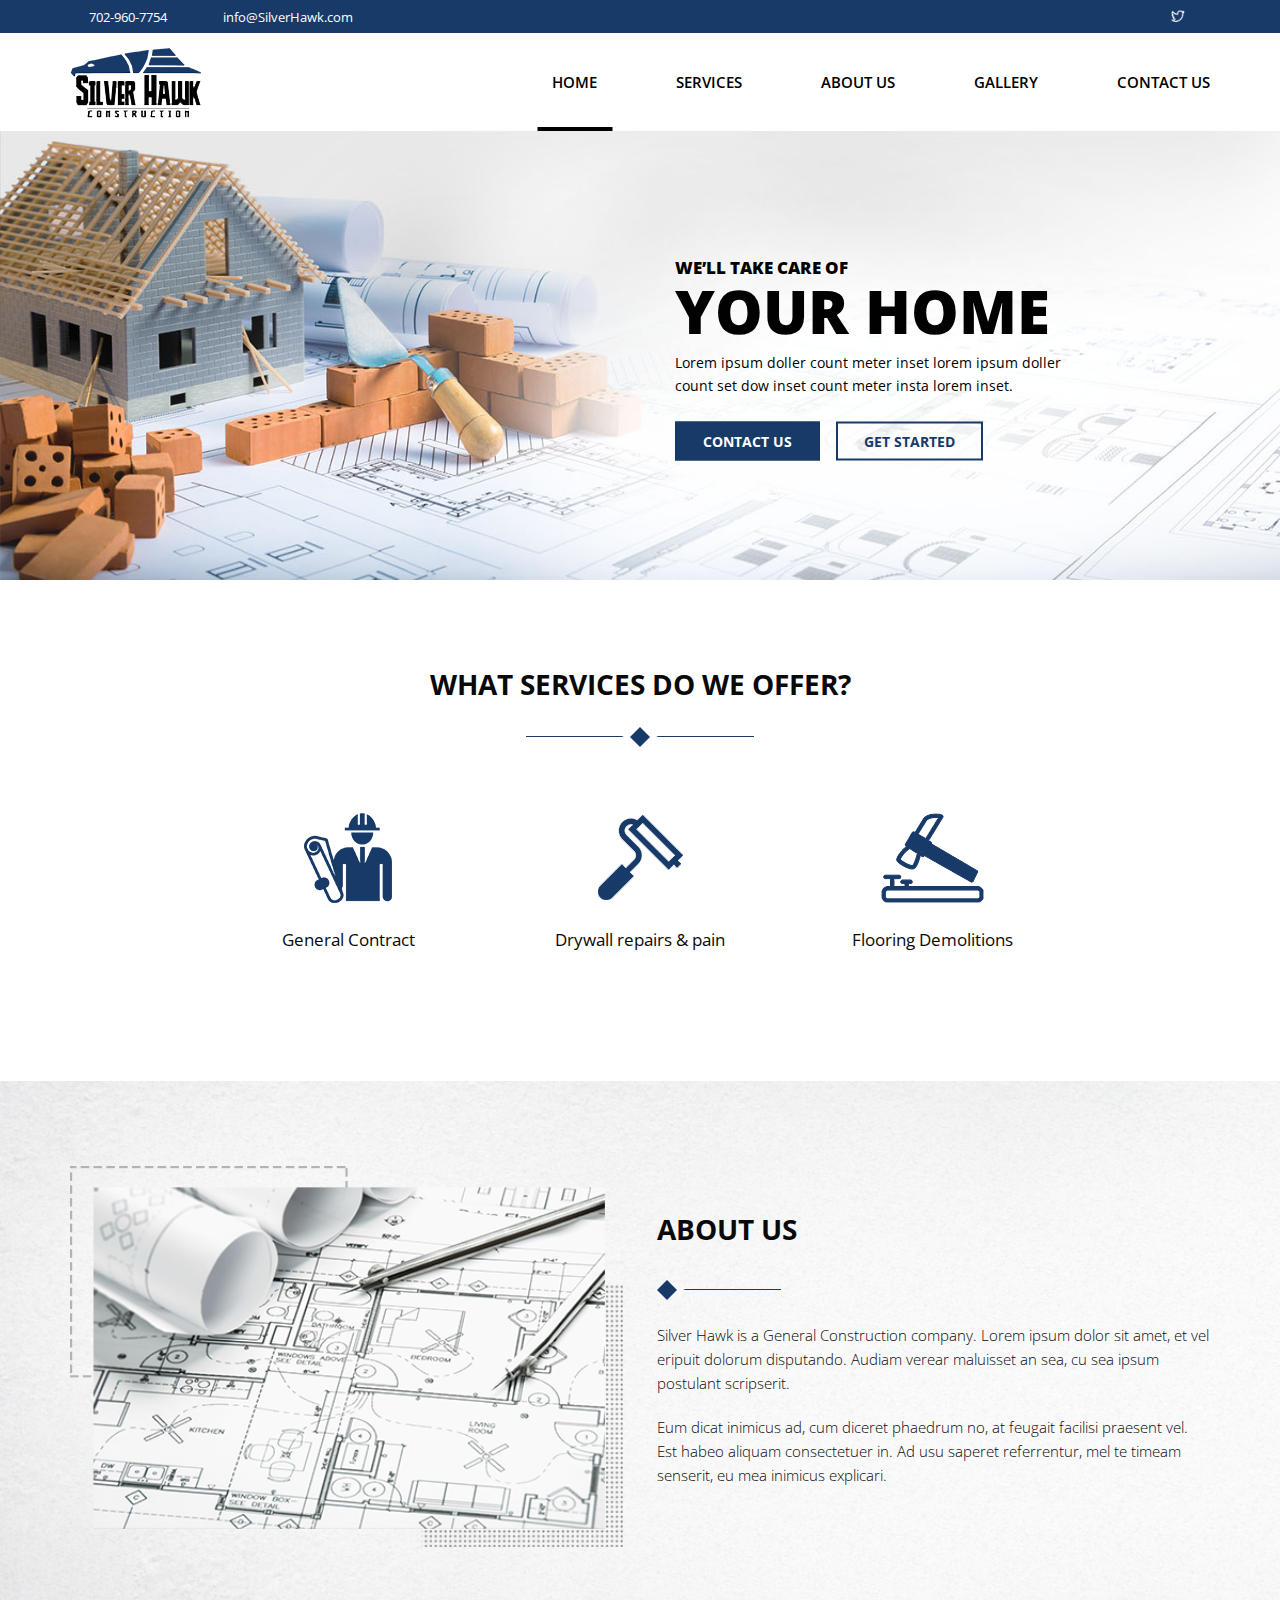
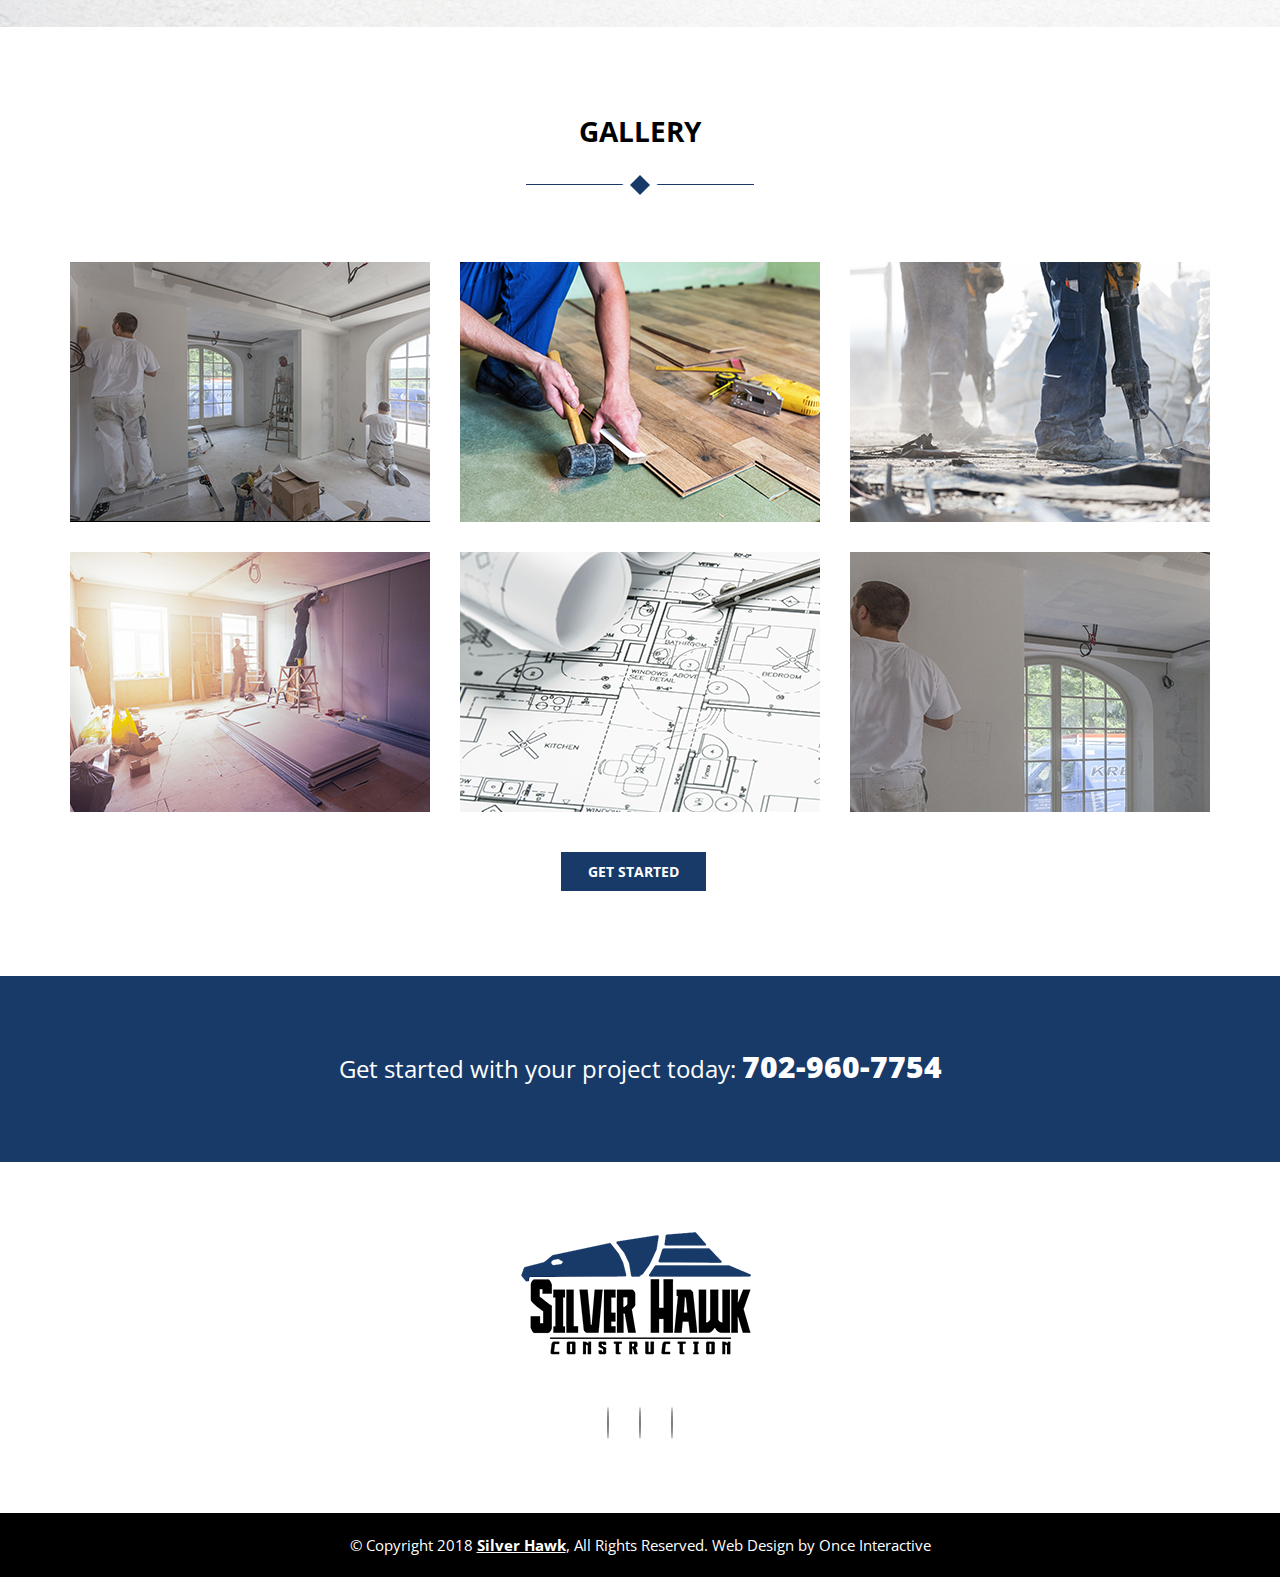
<file: index.html>
<!Doctype html>
<html>
<head>
	<meta charset="UTF-8">
    <meta http-equiv="X-UA-Compatible" content="IE=edge">
    <meta name="viewport" content="width=device-width, initial-scale=1.0">
	<title>SILVER HAWK</title>
	<link href="https://fonts.googleapis.com/css2?family=Open+Sans:ital,wght@0,300;0,400;0,500;0,600;0,700;0,800;1,300;1,400;1,500;1,600;1,700;1,800&display=swap" rel="stylesheet">
	<link rel="stylesheet" href="https://cdnjs.cloudflare.com/ajax/libs/font-awesome/6.2.0/css/all.min.css" integrity="sha512-xh6O/CkQoPOWDdYTDqeRdPCVd1SpvCA9XXcUnZS2FmJNp1coAFzvtCN9BmamE+4aHK8yyUHUSCcJHgXloTyT2A==" crossorigin="anonymous" referrerpolicy="no-referrer" />
	<link rel="stylesheet" href="style.css" type="text/css">
</head>
<body>
	<section class="top_header">
		<div class="container">
			<div class="main_column">
				<div class="left_column">
					<a class="phone" href="tel:702-960-7754">702-960-7754</a>
					<a href="mailto:info@SilverHawk.com"><i class="fa fa-envelope"></i>info@SilverHawk.com</a>
				</div>
				<div class="right_column">
					<a href="#"><i class="fa-brands fa-facebook-f"></i></a>
					<a href="#"><img class="fa-twitter" src="image/twitter-icon.png"></i></a>
					<a href="#"><i class="fa-brands fa-google-plus-g"></i></a>
				</div>
			</div>
		</div>
	</section>
	
	<section class="main_menu_section">
		<div class="container">
			<div class="main_column">
				<div class="left_column">
					<a href="index.html"><img src="image/logo.png" alt="logo"></a>
				</div>
				<div class="right_column">
					<ul>
						<li> <a class="active" href="index.html">Home </a></li>
						<li> <a href="services.html">Services </a></li>
						<li> <a href="about.html">About Us </a></li>
						<li> <a href="gellary.html">Gallery</a></li>
						<li> <a href="contant.html">Contact Us</a></li>
					</ul>
				</div>
			</div>
		</div>
	</section>
	
	<section class="slider_section">
		<img src="image/slider.jpg" alt="Slider">
		<div class="slider_caption">
			<div class="main_column">
				<div class="left_column">
				
				</div>
				<div class="right_column">
					<div class="content">
						<h3>We’LL Take Care Of</h3>
						<h1>Your Home</h1>
						<p>Lorem ipsum doller count meter inset lorem ipsum doller 
						count set dow inset count meter insta lorem inset.</p>
						<a class="contact" href="#">Contact Us</a>
						<a href="#">Get Started</a>
					</div>
				</div>
			</div>
		</div>
	</section>
	
	<section class=" service_section">
		<div class="container">
			<h2>What services do WE offer?</h2>
			<div class="main_column">
				<div class="flex_column">
					<img src="image/service-icon1.png" alt="service-icon">
					<p> General Contract</p>
				</div>
				<div class="flex_column">
					<img src="image/service-icon2.png" alt="service-icon">
					<p> Drywall repairs & pain</p>
				</div>
				<div class="flex_column">
					<img src="image/service-icon3.png" alt="service-icon">
					<p> Flooring Demolitions</p>
				</div> 
			</div>
		</div>
	</section>
	
	<section class="about_section">
		<div class="container">
			<div class="main_column">
				<div class="left_column">
					<img src="image/about-img.png" alt="about_img">
				</div>
				<div class="right_column">
					<h3>About Us</h3>
					<p>
						Silver Hawk is a General Construction company. Lorem ipsum dolor sit amet, et vel eripuit dolorum disputando. Audiam verear maluisset an sea, cu sea ipsum 
						postulant scripserit. 
					</p>
					<p>
						Eum dicat inimicus ad, cum diceret phaedrum no, at feugait facilisi praesent vel. Est habeo aliquam consectetuer in. Ad usu saperet referrentur, mel te timeam senserit, eu mea inimicus explicari.
					</p>
			  </div>
			</div>
		</div>
	</section>

	<section class="gallery_section">
		<div class="container">
				<h2>Gallery</h2>
			<div class="main_column">
				<div class="flex_column">
					<img src="image/gallery1.png" alt="gallery_img"> 
					<div class="caption">
						<img src="image/plus_icon.png" alt="plus-icon">
						<h3>Summerlin</h3>
						<p>Paint work</p>
					</div>
				</div>

				<div class="flex_column">
					<img src="image/gallery2.png" alt="gallery_img"> 
					<div class="caption">
						<img src="image/plus_icon.png" alt="plus-icon">
						<h3>Summerlin</h3>
						<p>Paint work</p>
					</div>
				</div>

				<div class="flex_column">
					<img src="image/gallery3.png" alt="gallery_img"> 
					<div class="caption">
						<img src="image/plus_icon.png" alt="plus-icon">
						<h3>Summerlin</h3>
						<p>Paint work</p>
					</div>
				</div>

				<div class="flex_column">
					<img src="image/gallery4.png" alt="gallery_img"> 
					<div class="caption">
						<img src="image/plus_icon.png" alt="plus-icon">
						<h3>Summerlin</h3>
						<p>Paint work</p>
					</div>
				</div>

				<div class="flex_column">
					<img src="image/gallery5.png" alt="gallery_img"> 
					<div class="caption">
						<img src="image/plus_icon.png" alt="plus-icon">
						<h3>Summerlin</h3>
						<p>Paint work</p>
					</div>
				</div>

				<div class="flex_column">
					<img src="image/gallery6.png" alt="gallery_img"> 
					<div class="caption">
						<img src="image/plus_icon.png" alt="plus-icon">
						<h3>Summerlin</h3>
						<p>Paint work</p>
					</div>
				</div>
			</div>
			<div class="button">
				<a href="#">Get Started</a>
			</div>
		</div>
	</section>
	
	<section>
		<div class="contact_section">
			<div class="container">
				<p>Get started with your project today:  <a href="tel:702-960-7754">702-960-7754</a></p>
			</div>
		</div>
	</section>
	
	<section class="footer_section">
		<div class="container">
			<a href="index.html"><img src="image/footar_logo.png" alt="footer_img"></a>
			<div class="social_icon">
				<a href="#"><i class="fa-brands fa-facebook-f"></i></a>
				<a href="#"><i class="fa-brands fa-twitter"></i></a>
				<a href="#"><i class="fa-brands fa-google-plus-g"></i></a>
			</div>
		</div>
	</section>

	<section class="socket">
		<div class="container">
			<p> © Copyright 2018 <a href="#">Silver Hawk</a>,  All Rights Reserved. Web Design by Once Interactive</p>
		</div>
	</section>

</body>
</html>
</file>
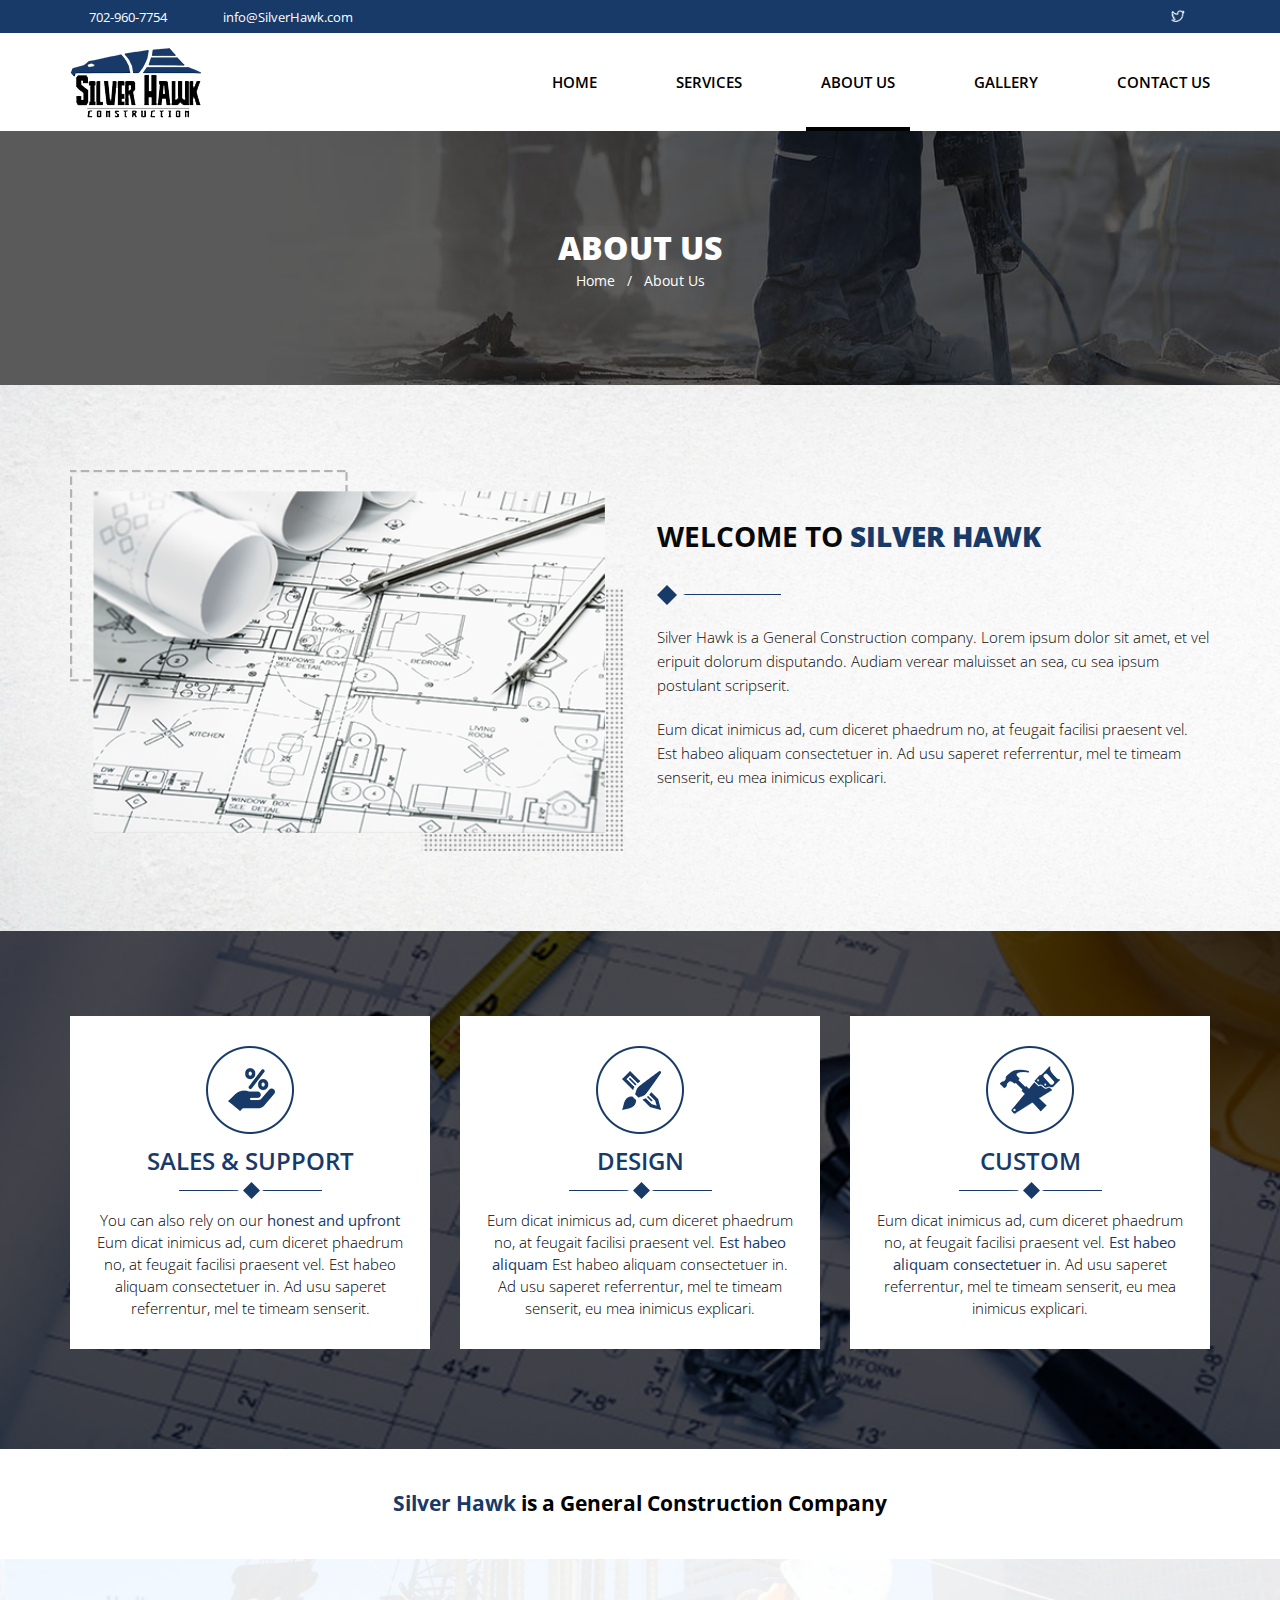
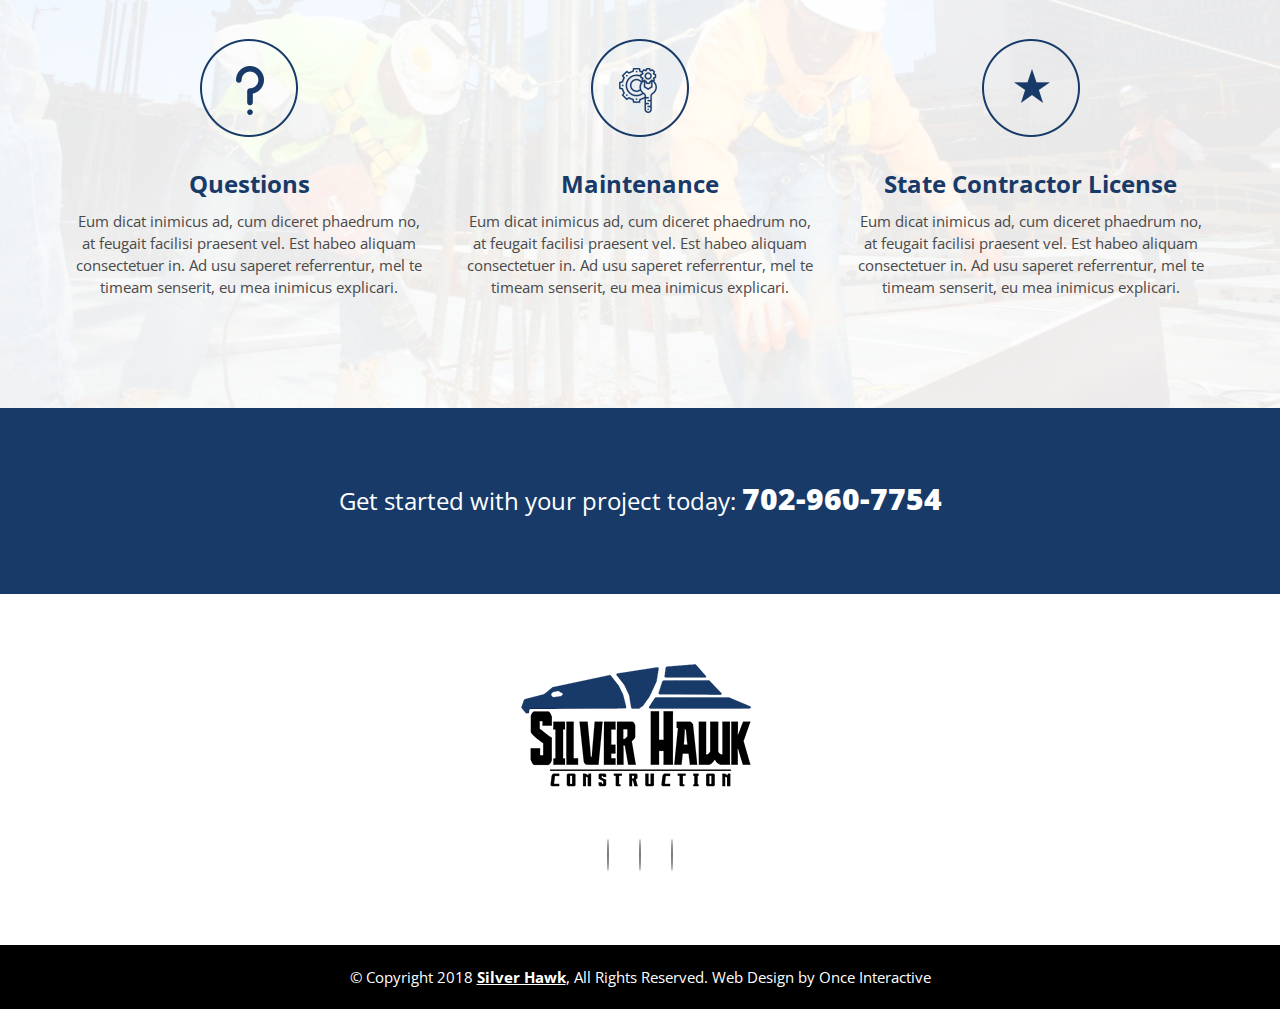
<file: about.html>
<!Doctype html>
<html>
<head>
	<meta charset="UTF-8">
    <meta http-equiv="X-UA-Compatible" content="IE=edge">
    <meta name="viewport" content="width=device-width, initial-scale=1.0">
	<title>SILVER HAWK</title>
	<link href="https://fonts.googleapis.com/css2?family=Open+Sans:ital,wght@0,300;0,400;0,500;0,600;0,700;0,800;1,300;1,400;1,500;1,600;1,700;1,800&display=swap" rel="stylesheet">
	<link rel="stylesheet" href="https://cdnjs.cloudflare.com/ajax/libs/font-awesome/6.2.0/css/all.min.css" integrity="sha512-xh6O/CkQoPOWDdYTDqeRdPCVd1SpvCA9XXcUnZS2FmJNp1coAFzvtCN9BmamE+4aHK8yyUHUSCcJHgXloTyT2A==" crossorigin="anonymous" referrerpolicy="no-referrer" />
	<link rel="stylesheet" href="style.css" type="text/css">
</head>
<body>
	<section class="top_header">
		<div class="container">
			<div class="main_column">
				<div class="left_column">
					<a class="phone" href="tel:702-960-7754">702-960-7754</a>
					<a href="mailto:info@SilverHawk.com"><i class="fa fa-envelope"></i>info@SilverHawk.com</a>
				</div>
				<div class="right_column">
					<a href="#"><i class="fa-brands fa-facebook-f"></i></a>
					<a href="#"><img class="fa-twitter" src="image/twitter-icon.png"></i></a>
					<a href="#"><i class="fa-brands fa-google-plus-g"></i></a>
				</div>
			</div>
		</div>
	</section>
	
	<section class="main_menu_section">
		<div class="container">
			<div class="main_column">
				<div class="left_column">
					<a href="index.html"><img src="image/logo.png" alt="logo"></a>
				</div>
				<div class="right_column">
					<ul>
						<li> <a href="index.html">Home </a></li>
						<li> <a href="services.html">Services </a></li>
						<li> <a class="active" href="about.html">About Us </a></li>
						<li> <a href="gellary.html">Gallery</a></li>
						<li> <a href="contant.html">Contact Us</a></li>
					</ul>
				</div>
			</div>
		</div>
	</section>

    <div class="inner_banner">
        <h1>About Us</h1>
        <p>Home &nbsp; / &nbsp; About Us</p>

    </div>
	
	<section class="about_section about_page">
		<div class="container">
			<div class="main_column">
				<div class="left_column">
					<img src="image/about-img.png" alt="about_img">
				</div>
				<div class="right_column">
					<h2>Welcome to <strong> Silver Hawk </strong></h2>
					<p>
						Silver Hawk is a General Construction company. Lorem ipsum dolor sit amet, et vel eripuit dolorum disputando. Audiam verear maluisset an sea, cu sea ipsum 
						postulant scripserit. 
					</p>
					<p>
						Eum dicat inimicus ad, cum diceret phaedrum no, at feugait facilisi praesent vel. Est habeo aliquam consectetuer in. Ad usu saperet referrentur, mel te timeam senserit, eu mea inimicus explicari.
					</p>
			  </div>
			</div>
		</div>
	</section>

    <section class="support_section">
        <div class="container">
            <div class="main_column">
                <div class="flex_column">
                    <img src="image/support_icon.png" alt="support-icon">
                    <h3>Sales & Support</h3>
                    <img src="image/selar_line.png" alt="line-icon">
                    <p>You can also rely on our <strong>honest and upfront</strong> Eum dicat inimicus ad, cum diceret phaedrum no, at feugait facilisi praesent vel. Est habeo aliquam consectetuer in. Ad usu saperet 
                        referrentur, mel te timeam senserit.</p>
                </div>
                <div class="flex_column">
                    <img src="image/desing_icon.png" alt="Desing-icon">
                    <h3>Design</h3>
                    <img src="image/selar_line.png" alt="line-icon">
                    <p>Eum dicat inimicus ad, cum diceret phaedrum no, at feugait facilisi praesent vel.<strong> Est habeo aliquam</strong> Est habeo aliquam consectetuer in. Ad usu saperet 
                        referrentur, mel te timeam senserit, eu mea inimicus explicari.</p>
                </div>
                <div class="flex_column">
                    <img src="image/custom_icon.png" alt="custom-icon">
                    <h3>Custom</h3>
                    <img src="image/selar_line.png" alt="line-icon">
                    <p>Eum dicat inimicus ad, cum diceret phaedrum no, at feugait facilisi praesent vel. <strong>Est habeo aliquam consectetuer</strong> in. Ad usu saperet referrentur, mel te timeam senserit, eu mea inimicus explicari.</p>
                </div>
            </div>
        </div>
    </section>
        
    <section class="headlin_section">
        <div class="container">
        <h3><span>Silver Hawk </span> is a General Construction Company</h3>
        </div>
    </section>

    <section class="maintenance_section">
        <div class="container">
            <div class="main_column">
                <div class="flex_column">
                    <img src="image/qusentions_icon.png" alt="qusentions_icon">
                    <h2>Questions</h2>
                    <p>Eum dicat inimicus ad, cum diceret phaedrum no, at feugait facilisi praesent vel. Est habeo aliquam consectetuer in. Ad usu saperet referrentur, mel te timeam senserit, eu mea inimicus explicari.</p>
                </div>

                <div class="flex_column">
                    <img src="image/maintenance.png" alt="maintenance">
                    <h2>Maintenance</h2>
                    <p>Eum dicat inimicus ad, cum diceret phaedrum no, at feugait facilisi praesent vel. Est habeo aliquam consectetuer in. Ad usu saperet referrentur, mel te timeam senserit, eu mea inimicus explicari.</p>
                </div>

                <div class="flex_column">
                    <img src="image/state_icon.png" alt="state_icon">
                    <h2>State Contractor License</h2>
                    <p>Eum dicat inimicus ad, cum diceret phaedrum no, at feugait facilisi praesent vel. Est habeo aliquam consectetuer in. Ad usu saperet referrentur, mel te timeam senserit, eu mea inimicus explicari.</p>
                </div>
            </div>
        </div>
    </section>
	
	<section>
		<div class="contact_section">
			<div class="container">
				<p>Get started with your project today:  <a href="tel:702-960-7754">702-960-7754</a></p>
			</div>
		</div>
	</section>


	<section class="footer_section">
		<div class="container">
			<a href="index.html"><img src="image/footar_logo.png" alt="footer_img"></a>
			<div class="social_icon">
				<a href="#"><i class="fa-brands fa-facebook-f"></i></a>
				<a href="#"><i class="fa-brands fa-twitter"></i></a>
				<a href="#"><i class="fa-brands fa-google-plus-g"></i></a>
			</div>
		</div>
	</section>

	<section class="socket">
		<div class="container">
			<p> © Copyright 2018 <a href="#">Silver Hawk</a>,  All Rights Reserved. Web Design by Once Interactive</p>
		</div>
	</section>

</body>
</html>
</file>
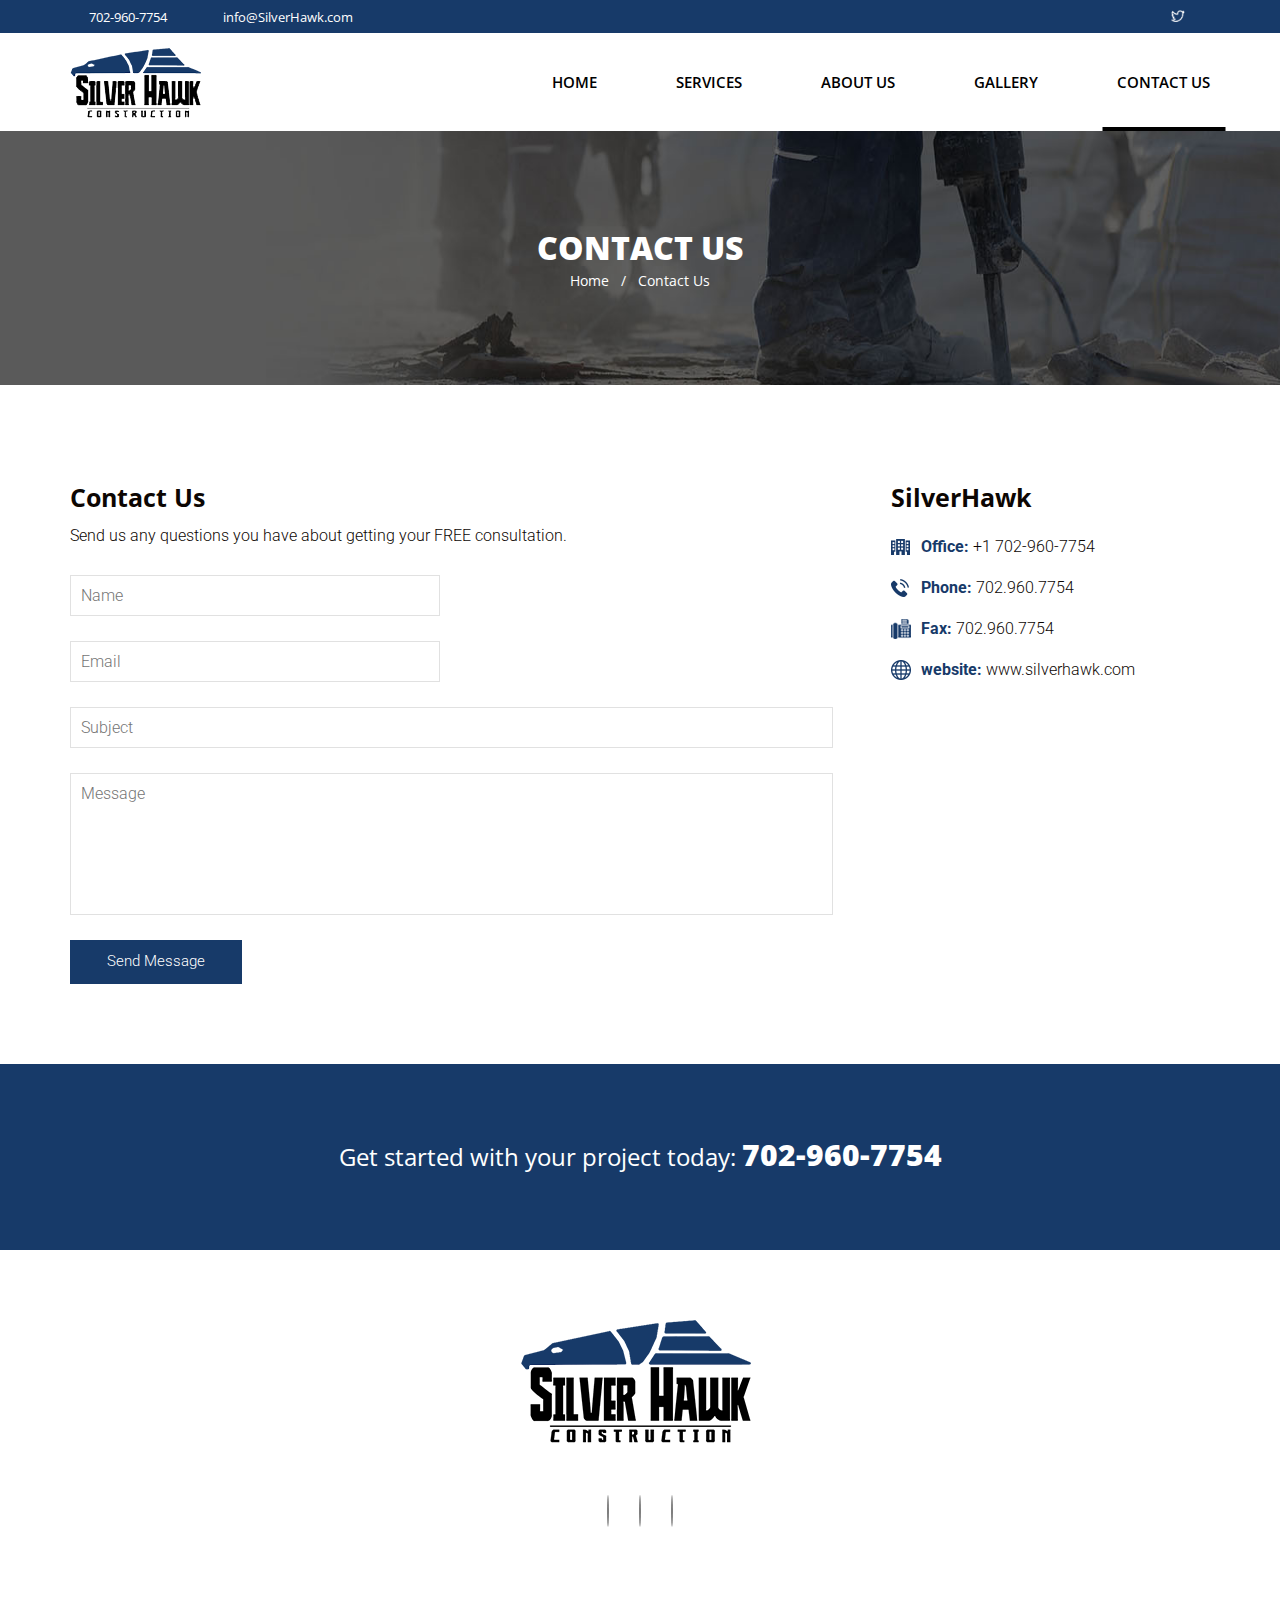
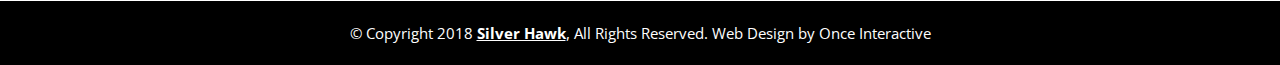
<file: contant.html>
<!Doctype html>
<html>
<head>
	<meta charset="UTF-8">
    <meta http-equiv="X-UA-Compatible" content="IE=edge">
    <meta name="viewport" content="width=device-width, initial-scale=1.0">
	<title>SILVER HAWK</title>
	<link href="https://fonts.googleapis.com/css2?family=Open+Sans:ital,wght@0,300;0,400;0,500;0,600;0,700;0,800;1,300;1,400;1,500;1,600;1,700;1,800&display=swap" rel="stylesheet">
	<link href="https://fonts.googleapis.com/css2?family=Roboto:wght@300;500;700&display=swap" rel="stylesheet"> 
	<link rel="stylesheet" href="https://cdnjs.cloudflare.com/ajax/libs/font-awesome/6.2.0/css/all.min.css" integrity="sha512-xh6O/CkQoPOWDdYTDqeRdPCVd1SpvCA9XXcUnZS2FmJNp1coAFzvtCN9BmamE+4aHK8yyUHUSCcJHgXloTyT2A==" crossorigin="anonymous" referrerpolicy="no-referrer" />
	<link rel="stylesheet" href="style.css" type="text/css">
</head>
<body>
	<section class="top_header">
		<div class="container">
			<div class="main_column">
				<div class="left_column">
					<a class="phone" href="tel:702-960-7754">702-960-7754</a>
					<a href="mailto:info@SilverHawk.com"><i class="fa fa-envelope"></i>info@SilverHawk.com</a>
				</div>
				<div class="right_column">
					<a href="#"><i class="fa-brands fa-facebook-f"></i></a>
					<a href="#"><img class="fa-twitter" src="image/twitter-icon.png"></i></a>
					<a href="#"><i class="fa-brands fa-google-plus-g"></i></a>
				</div>
			</div>
		</div>
	</section>
	
	<section class="main_menu_section">
		<div class="container">
			<div class="main_column">
				<div class="left_column">
					<a href="index.html"><img src="image/logo.png" alt="logo"></a>
				</div>
				<div class="right_column">
					<ul>
						<li> <a href="index.html">Home </a></li>
						<li> <a href="services.html">Services </a></li>
						<li> <a href="about.html">About Us </a></li>
						<li> <a href="gellary.html">Gallery</a></li>
						<li> <a class="active" href="contant.html">Contact Us</a></li>
					</ul>
				</div>
			</div>
		</div>
	</section>

    <div class="inner_banner">
        <h1>Contact Us</h1>
        <p>Home &nbsp; / &nbsp; Contact Us</p>

    </div>
	
	<section class="form_section">
		<div class="container">
			<div class="main_column">
				<div class="left_column">
					<h2>Contact Us</h2>
					<p>Send us any questions you have about getting your FREE consultation.</p>

					<form action="">
						<div class="name_email">
							<input type="text" placeholder="Name">
							<input type="email" placeholder="Email">
						</div>
						<input type="text" placeholder="Subject">
						<textarea placeholder="Message"></textarea>
						<div class="button">
						 	<input type="Submit" value="Send Message">
						</div>
					</form>
				</div>
				<div class="right_column">
					<h2>SilverHawk</h2>
					<ul>
						<li><a class="office" href="tel: +1 702-960-7754"><strong>Office:</strong> +1 702-960-7754</a></li>
						<li><a class="phone" href="tel:  702.960.7754"><strong>Phone:</strong> 702.960.7754</a></li>
						<li><a class="fax" href="Fax:  702.960.7754"><strong>Fax:</strong> 702.960.7754</a></li>
						<li><a class="website" href="www.silverhawk.com"><strong>website:</strong> www.silverhawk.com</a></li>
					</ul>

				</div>
			</div>
		</div>
	</section>

	<section>
		<div class="contact_section">
			<div class="container">
				<p>Get started with your project today:  <a href="tel:702-960-7754">702-960-7754</a></p>
			</div>
		</div>
	</section>


	<section class="footer_section">
		<div class="container">
			<a href="index.html"><img src="image/footar_logo.png" alt="footer_img"></a>
			<div class="social_icon">
				<a href="#"><i class="fa-brands fa-facebook-f"></i></a>
				<a href="#"><i class="fa-brands fa-twitter"></i></a>
				<a href="#"><i class="fa-brands fa-google-plus-g"></i></a>
			</div>
		</div>
	</section>

	<section class="socket">
		<div class="container">
			<p> © Copyright 2018 <a href="#">Silver Hawk</a>,  All Rights Reserved. Web Design by Once Interactive</p>
		</div>
	</section>

</body>
</html>
</file>
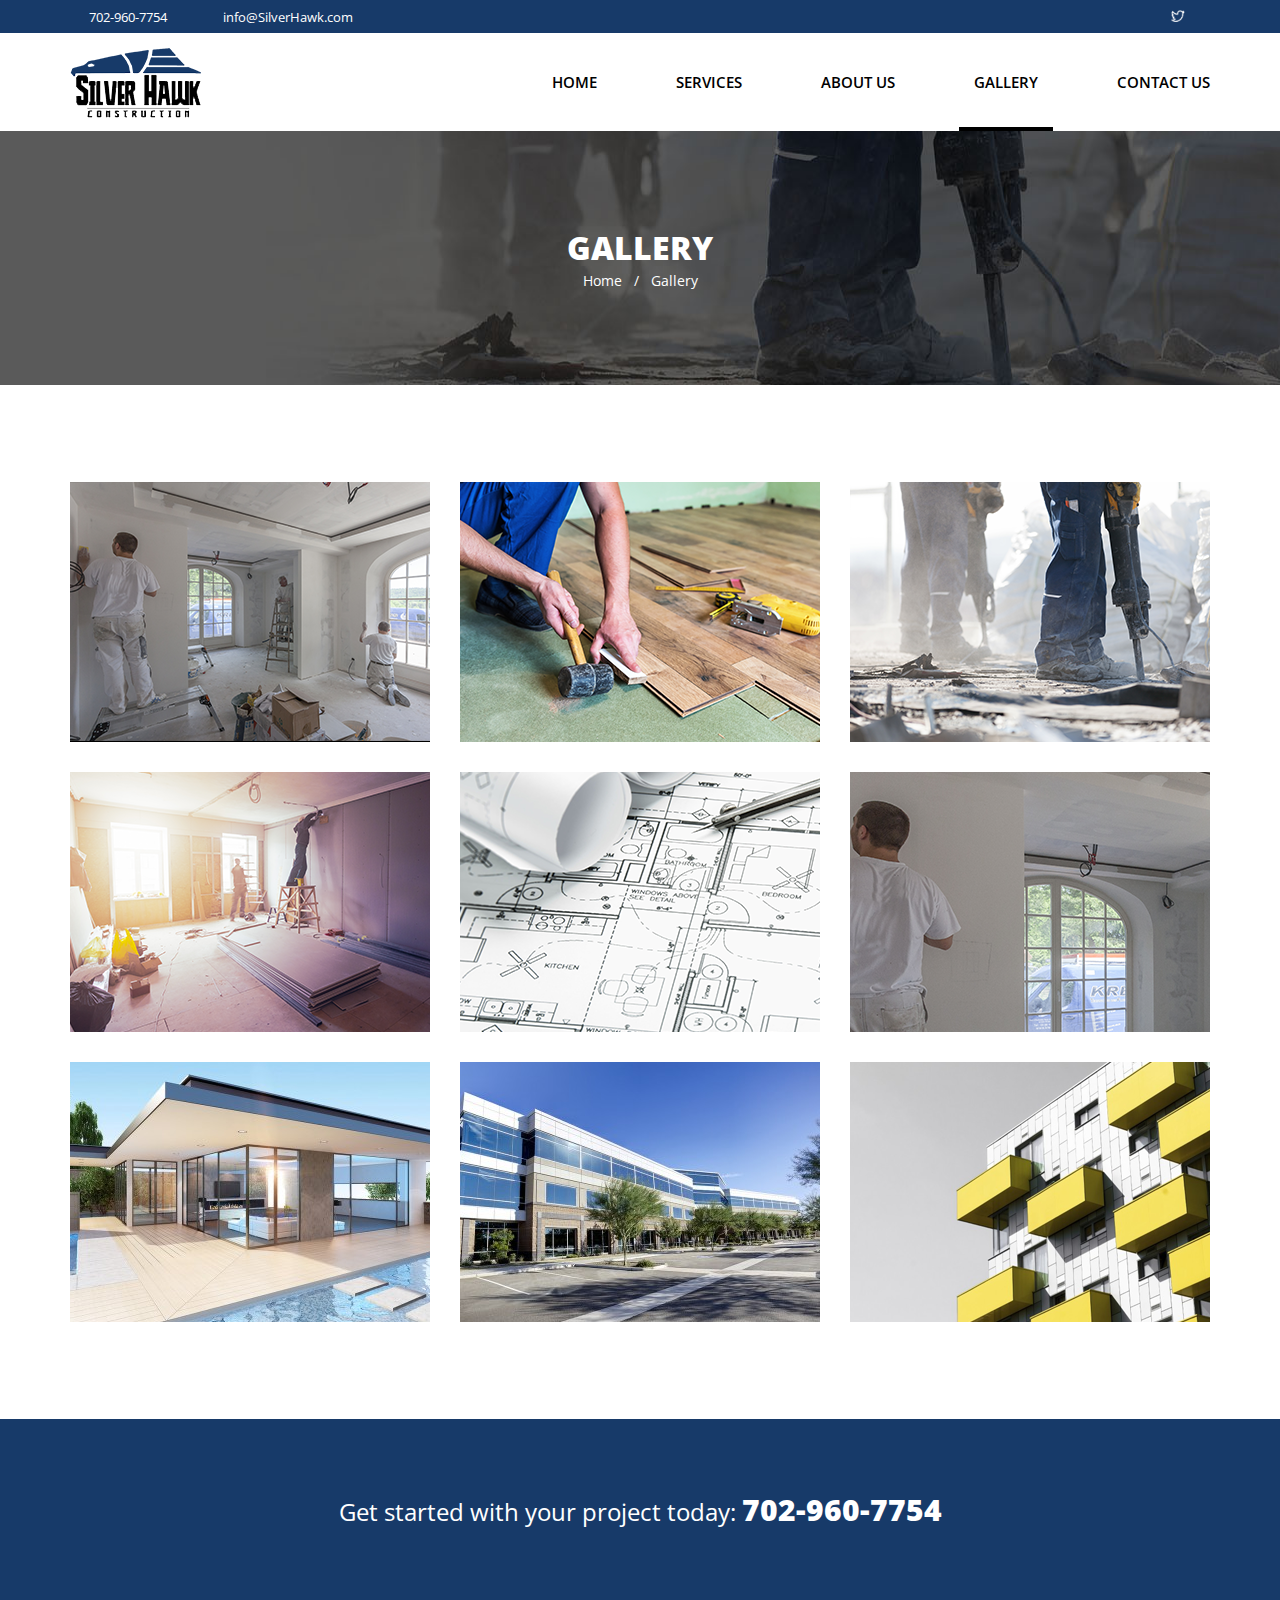
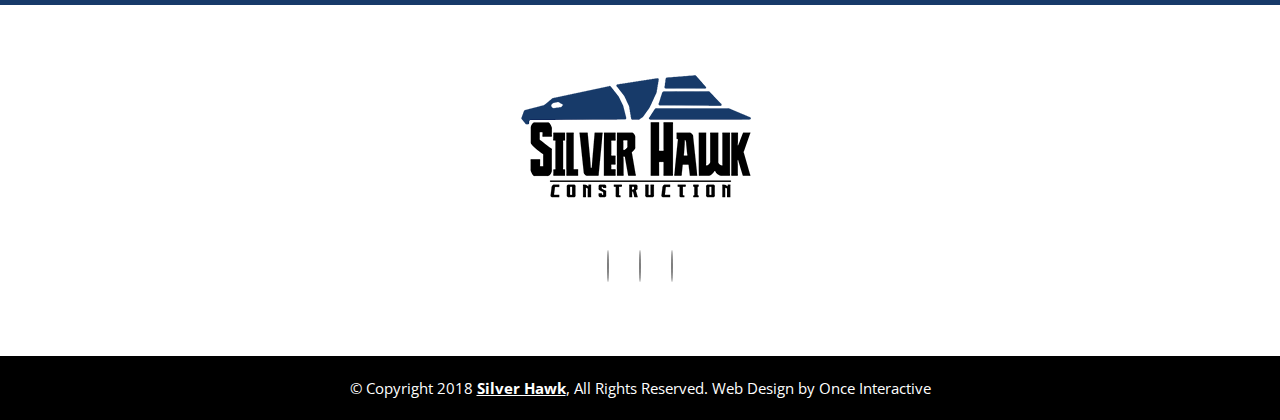
<file: gellary.html>
<!Doctype html>
<html>
<head>
	<meta charset="UTF-8">
    <meta http-equiv="X-UA-Compatible" content="IE=edge">
    <meta name="viewport" content="width=device-width, initial-scale=1.0">
	<title>SILVER HAWK</title>
	<link href="https://fonts.googleapis.com/css2?family=Open+Sans:ital,wght@0,300;0,400;0,500;0,600;0,700;0,800;1,300;1,400;1,500;1,600;1,700;1,800&display=swap" rel="stylesheet">
	<link rel="stylesheet" href="https://cdnjs.cloudflare.com/ajax/libs/font-awesome/6.2.0/css/all.min.css" integrity="sha512-xh6O/CkQoPOWDdYTDqeRdPCVd1SpvCA9XXcUnZS2FmJNp1coAFzvtCN9BmamE+4aHK8yyUHUSCcJHgXloTyT2A==" crossorigin="anonymous" referrerpolicy="no-referrer" />
	<link rel="stylesheet" href="style.css" type="text/css">
</head>
<body>
	<section class="top_header">
		<div class="container">
			<div class="main_column">
				<div class="left_column">
					<a class="phone" href="tel:702-960-7754">702-960-7754</a>
					<a href="mailto:info@SilverHawk.com"><i class="fa fa-envelope"></i>info@SilverHawk.com</a>
				</div>
				<div class="right_column">
					<a href="#"><i class="fa-brands fa-facebook-f"></i></a>
					<a href="#"><img class="fa-twitter" src="image/twitter-icon.png"></i></a>
					<a href="#"><i class="fa-brands fa-google-plus-g"></i></a>
				</div>
			</div>
		</div>
	</section>
	
	<section class="main_menu_section">
		<div class="container">
			<div class="main_column">
				<div class="left_column">
					<a href="index.html"><img src="image/logo.png" alt="logo"></a>
				</div>
				<div class="right_column">
					<ul>
						<li> <a href="index.html">Home </a></li>
						<li> <a href="services.html">Services </a></li>
						<li> <a href="about.html">About Us </a></li>
						<li> <a class="active" href="gellary.html">Gallery</a></li>
						<li> <a href="contant.html">Contact Us</a></li>
					</ul>
				</div>
			</div>
		</div>
	</section>

    <div class="inner_banner">
        <h1>Gallery</h1>
        <p>Home &nbsp; / &nbsp; Gallery</p>

    </div>

    <section class="gallery_section">
		<div class="container">
			<div class="main_column">
				<div class="flex_column gallery_page">
					<img src="image/gallery1.png" alt="gallery_img"> 
					<div class="caption">
						<img src="image/plus_icon.png" alt="plus-icon">
						<h3>Summerlin</h3>
						<p>Paint work</p>
					</div>
				</div>

				<div class="flex_column">
					<img src="image/gallery2.png" alt="gallery_img"> 
					<div class="caption">
						<img src="image/plus_icon.png" alt="plus-icon">
						<h3>Summerlin</h3>
						<p>Paint work</p>
					</div>
				</div>

				<div class="flex_column">
					<img src="image/gallery3.png" alt="gallery_img"> 
					<div class="caption">
						<img src="image/plus_icon.png" alt="plus-icon">
						<h3>Summerlin</h3>
						<p>Paint work</p>
					</div>
				</div>

				<div class="flex_column">
					<img src="image/gallery4.png" alt="gallery_img"> 
					<div class="caption">
						<img src="image/plus_icon.png" alt="plus-icon">
						<h3>Summerlin</h3>
						<p>Paint work</p>
					</div>
				</div>

				<div class="flex_column">
					<img src="image/gallery5.png" alt="gallery_img"> 
					<div class="caption">
						<img src="image/plus_icon.png" alt="plus-icon">
						<h3>Summerlin</h3>
						<p>Paint work</p>
					</div>
				</div>

				<div class="flex_column">
					<img src="image/gallery6.png" alt="gallery_img"> 
					<div class="caption">
						<img src="image/plus_icon.png" alt="plus-icon">
						<h3>Summerlin</h3>
						<p>Paint work</p>
					</div>
				</div>

                <div class="flex_column">
					<img src="image/gallery8.png" alt="gallery_img"> 
					<div class="caption">
						<img src="image/plus_icon.png" alt="plus-icon">
						<h3>Summerlin</h3>
						<p>Paint work</p>
					</div>
				</div>

                <div class="flex_column">
					<img src="image/gallery9.png" alt="gallery_img"> 
					<div class="caption">
						<img src="image/plus_icon.png" alt="plus-icon">
						<h3>Summerlin</h3>
						<p>Paint work</p>
					</div>
				</div>

                <div class="flex_column">
					<img src="image/gallery10.png" alt="gallery_img"> 
					<div class="caption">
						<img src="image/plus_icon.png" alt="plus-icon">
						<h3>Summerlin</h3>
						<p>Paint work</p>
					</div>
				</div>

			</div>
		</div>
	</section>
	
	<section>
		<div class="contact_section">
			<div class="container">
				<p>Get started with your project today:  <a href="tel:702-960-7754">702-960-7754</a></p>
			</div>
		</div>
	</section>


	<section class="footer_section">
		<div class="container">
			<a href="index.html"><img src="image/footar_logo.png" alt="footer_img"></a>
			<div class="social_icon">
				<a href="#"><i class="fa-brands fa-facebook-f"></i></a>
				<a href="#"><i class="fa-brands fa-twitter"></i></a>
				<a href="#"><i class="fa-brands fa-google-plus-g"></i></a>
			</div>
		</div>
	</section>

	<section class="socket">
		<div class="container">
			<p> © Copyright 2018 <a href="#">Silver Hawk</a>,  All Rights Reserved. Web Design by Once Interactive</p>
		</div>
	</section>

</body>
</html>
</file>
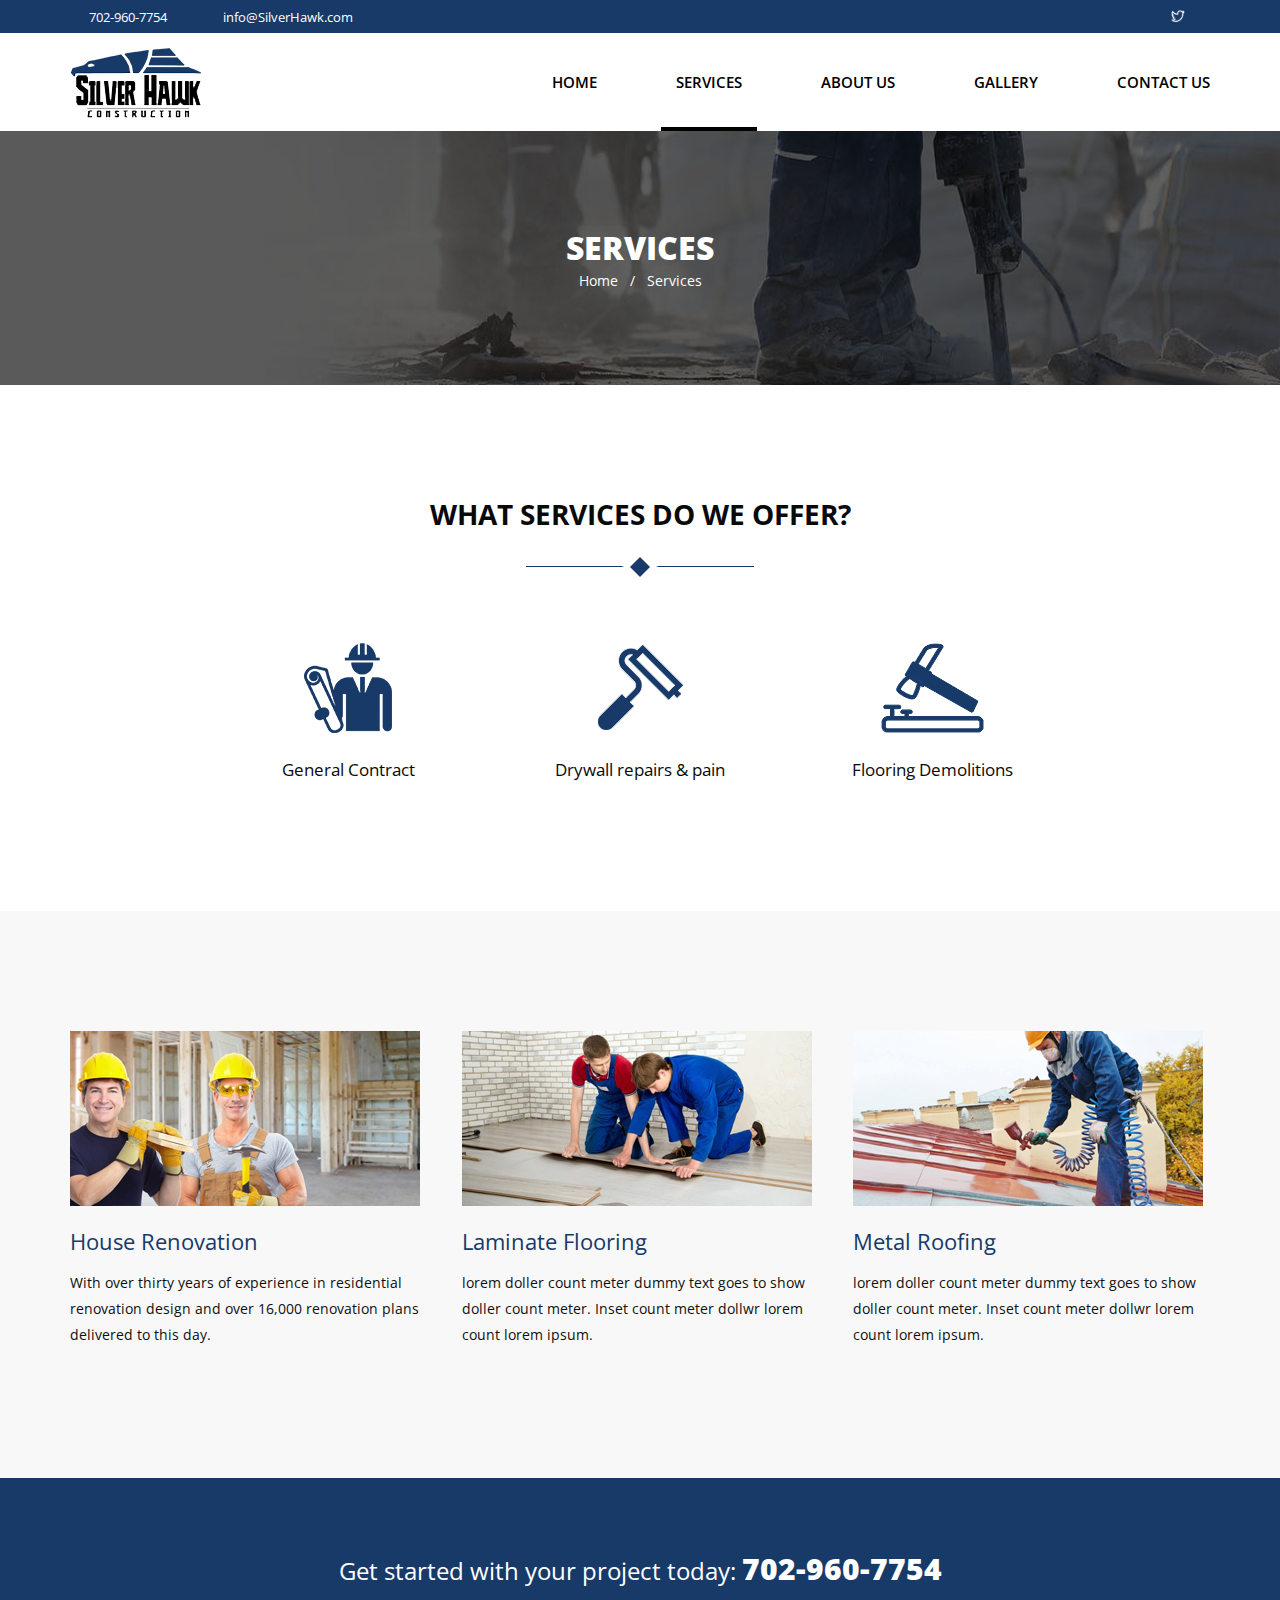
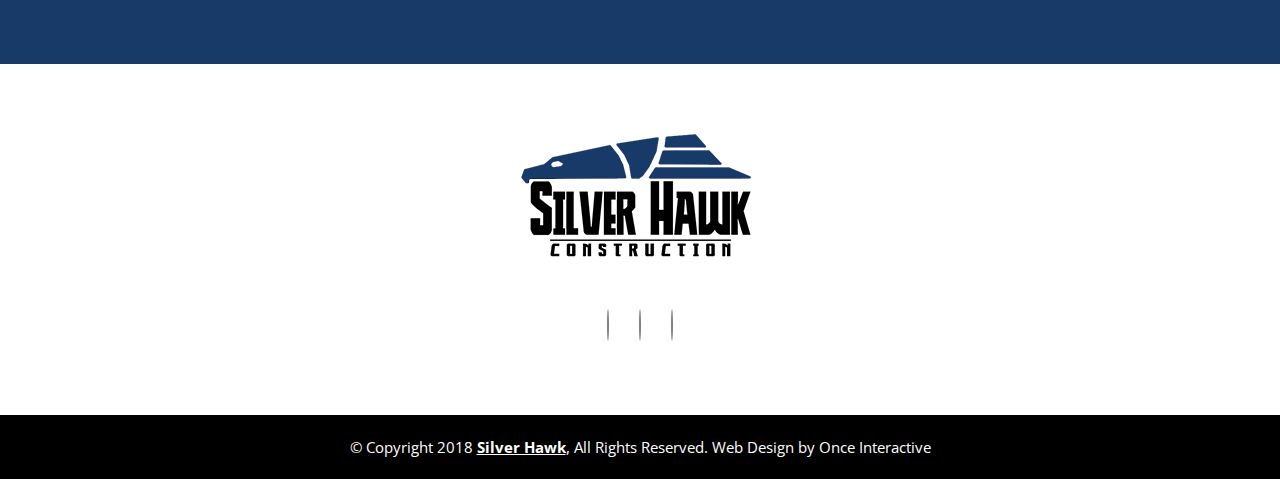
<file: services.html>
<!Doctype html>
<html>
<head>
	<meta charset="UTF-8">
    <meta http-equiv="X-UA-Compatible" content="IE=edge">
    <meta name="viewport" content="width=device-width, initial-scale=1.0">
	<title>SILVER HAWK</title>
	<link href="https://fonts.googleapis.com/css2?family=Open+Sans:ital,wght@0,300;0,400;0,500;0,600;0,700;0,800;1,300;1,400;1,500;1,600;1,700;1,800&display=swap" rel="stylesheet">
	<link rel="stylesheet" href="https://cdnjs.cloudflare.com/ajax/libs/font-awesome/6.2.0/css/all.min.css" integrity="sha512-xh6O/CkQoPOWDdYTDqeRdPCVd1SpvCA9XXcUnZS2FmJNp1coAFzvtCN9BmamE+4aHK8yyUHUSCcJHgXloTyT2A==" crossorigin="anonymous" referrerpolicy="no-referrer" />
	<link rel="stylesheet" href="style.css" type="text/css">
</head>
<body>
	<section class="top_header">
		<div class="container">
			<div class="main_column">
				<div class="left_column">
					<a class="phone" href="tel:702-960-7754">702-960-7754</a>
					<a href="mailto:info@SilverHawk.com"><i class="fa fa-envelope"></i>info@SilverHawk.com</a>
				</div>
				<div class="right_column">
					<a href="#"><i class="fa-brands fa-facebook-f"></i></a>
					<a href="#"><img class="fa-twitter" src="image/twitter-icon.png"></i></a>
					<a href="#"><i class="fa-brands fa-google-plus-g"></i></a>
				</div>
			</div>
		</div>
	</section>
	
	<section class="main_menu_section">
		<div class="container">
			<div class="main_column">
				<div class="left_column">
					<a href="index.html"><img src="image/logo.png" alt="logo"></a>
				</div>
				<div class="right_column">
					<ul>
						<li> <a href="index.html">Home </a></li>
						<li> <a class="active" href="services.html">Services </a></li>
						<li> <a href="about.html">About Us </a></li>
						<li> <a href="gellary.html">Gallery</a></li>
						<li> <a href="contant.html">Contact Us</a></li>
					</ul>
				</div>
			</div>
		</div>
	</section>

    <div class="inner_banner">
        <h1>Services</h1>
        <p>Home &nbsp; / &nbsp; Services</p>

    </div>
	
	<section class=" service_section service_page">
		<div class="container">
			<h2>What services do WE offer?</h2>
			<div class="main_column">
				<div class="flex_column">
					<img src="image/service-icon1.png" alt="service-icon">
					<p> General Contract</p>
				</div>
				<div class="flex_column">
					<img src="image/service-icon2.png" alt="service-icon">
					<p> Drywall repairs & pain</p>
				</div>
				<div class="flex_column">
					<img src="image/service-icon3.png" alt="service-icon">
					<p> Flooring Demolitions</p>
				</div> 
			</div>
		</div>
	</section>

    <section class="house_section">
        <div class="container">
            <div class="main_column">
                <div class="flex_column">
                    <img src="image/home.png" alt="home_renovation">
                    <h2>House Renovation</h2>
                    <p>With over thirty years of experience in residential renovation design and over 16,000 renovation plans delivered to this day.</p>
                </div>

                <div class="flex_column">
                    <img src="image/laminate_flooring.png" alt="Laminate_flooring">
                    <h2>Laminate Flooring</h2>
                    <p>lorem doller count meter dummy text goes to show doller count meter. Inset count meter dollwr lorem count lorem ipsum.</p>
                </div>

                <div class="flex_column">
                    <img src="image/metal_roofing.png" alt="metal_roofing">
                    <h2>Metal Roofing</h2>
                    <p>lorem doller count meter dummy text goes to show doller count meter. Inset count meter dollwr lorem count lorem ipsum.</p>
                </div>
            </div>
        </div>
    </section>
	
	<section>
		<div class="contact_section">
			<div class="container">
				<p>Get started with your project today:  <a href="tel:702-960-7754">702-960-7754</a></p>
			</div>
		</div>
	</section>


	<section class="footer_section">
		<div class="container">
			<a href="index.html"><img src="image/footar_logo.png" alt="footer_img"></a>
			<div class="social_icon">
				<a href="#"><i class="fa-brands fa-facebook-f"></i></a>
				<a href="#"><i class="fa-brands fa-twitter"></i></a>
				<a href="#"><i class="fa-brands fa-google-plus-g"></i></a>
			</div>
		</div>
	</section>

	<section class="socket">
		<div class="container">
			<p> © Copyright 2018 <a href="#">Silver Hawk</a>,  All Rights Reserved. Web Design by Once Interactive</p>
		</div>
	</section>

</body>
</html>
</file>
<file: style.css>
/*======= Global style start here ======*/
*{
	margin: 0;
	padding: 0;
}
body{
	font-family: 'Open Sans', sans-serif;
	margin:0;
}
.top_header{
	background:#173a69;
}

.container {
	max-width: 1140px;
	margin: 0 auto;
	padding-left: 50px;
	padding-right: 50px;
	padding-top: 85px;
	padding-bottom: 100px;
}

/*h2{
	color: #090909;
	font-size: 28px;
	font-weight: 700;
	text-align: center;
	text-transform: uppercase;
}*/

/*======= Global style End here ======*/


/*======= This is start tags of the top_header tag======*/

.top_header .container {
	padding-top: 5px;
	padding-bottom: 6px;
}

.top_header .main_column{
	display:flex;
	flex-wrap:wrap;
}

.top_header .left_column{
	width:50%;
}
.top_header .right_column{
	text-align:right;
	width:50%;
}

.top_header .left_column a:hover{
	opacity: .8;
}

.top_header a{
	color:#fff;
	font-size:13px;
	text-decoration:none;
}

.top_header .phone {
    position: relative;
    padding-left: 19px;
    margin-right: 46px;
}

.top_header .phone::before {
    content: '\f2a0';
    font-family: 'FontAwesome';
    position: absolute;
    top: 2px;
    left: 0px;
    transform: rotate(-53deg);
}

.top_header .left_column i {
	padding-right: 6px;
}
.top_header .right_column .fa-twitter {
	width: 14px;
	height: 14px;
	color: #fff;
	margin-left: 26px;
	margin-right: 25px;
}

.top_header .right_column .fa-twitter:hover{
	opacity: .7;
}

.top_header .right_column .fa-facebook-f:hover{
	opacity: .7;
}

.top_header .right_column .fa-google-plus-g:hover{
	opacity: .7;
}
/*======= This is last tags of the top_header tag======*/


/*======= This is start tags of the main_menu_section tag======*/
.main_menu_section .container {
	padding-top: 0;
	padding-bottom: 0;
}

.main_menu_section li {
	display: inline-block;
	padding-right: 75px;
}

.main_menu_section li:last-child{
	padding-right:0px;
}

.main_menu_section ul li a{
	text-decoration:none; 
	color: #000000;
	font-size: 15px;
	font-weight: 600;
	text-transform: uppercase;
	position: relative;
}

/*.main_menu_section ul li a:hover{
	background: #fbfbfb;
}*/

.main_menu_section ul li a::after {
	content: '';
	position: absolute;
	width: 0;
	height: 4px;
	background: #000000;
	bottom: -40px;
	left: 50%;
	transform: translate(-50%);
	transition: 0.4s;
}

.main_menu_section ul li a:hover:after{
	width:calc(100% + 30px);
}

.main_menu_section ul li a .active{
	position: relative;
}

.main_menu_section ul li a.active::after {
    content: '';
    position: absolute;
    width: calc(100% + 30px);
    height: 4px;
    background: #000000;
    bottom: -39px;
    left: 50%;
}

.main_menu_section .main_column{
	display:flex;
	flex-wrap:wrap;
	align-items:center;
}

.main_menu_section img {
	margin-top: 15px;
	margin-bottom: 8px;
}

.main_menu_section .left_column{
	width: 15%;
	margin-right: 5%;
}

.main_menu_section .right_column{
	width:80%;
	text-align: right;
}
/*======= This is last tags of the main_menu_section tag======*/


/*======= This is start tags of the slider_section tag======*/

.slider_section img{
	width: 100%;
}

.slider_section .main_column{
	display:flex;
	flex-wrap:wrap;
}

.slider_section .left_column,
.slider_section .right_column{
	width:50%;
}

.slider_section{
	position:relative;
}

.slider_section .slider_caption{
	position: absolute;
	width: 100%;
	top: 50%;
	transform: translateY(-50%);
}

.slider_section .right_column h3{
	color: #010101;
	font-size: 17px;
	font-weight: 800;
	text-transform:uppercase;
}

.slider_section .right_column h1{
	color: #010101;
	font-size: 60px;
	font-weight: 800;
	text-transform: uppercase;
	line-height: 64px;
	
}

.slider_section .right_column p{
	color: #000000;
	font-size: 14px;
	line-height: 23px;
	padding-top: 8px;
}

.slider_section .content{
		max-width: 396px;
}

.slider_section a {
	display: inline-block;
	text-decoration: none;
	font-size: 14px;
	font-weight: 700;
	color: #173a69;
	border: 2px solid #173a69;
	text-transform: uppercase;
	padding: 8px 26px;
	margin-right: 12px;
	margin-top: 25px;
	transition: .4s;
}

.slider_section a:last-child{
	margin-right: 0;
}

.slider_section a:hover{
	background: #173a69;
	color: #fff;
}

.slider_section .contact{
	background: #173a69;
	color: #fff; 
}

.slider_section .contact:hover{
	background: transparent;
	color: #173a69;
}

.slider_section .right_column {
	padding-left: 35px;
	box-sizing: border-box;
}
/*======= This is last tags of the slider_section tag======*/


/*======= This is start tags of the service_section tag======*/

.service_section .container{
	padding-top: 80px;
}

.service_section .main_column {
	column-count: 3;
	text-align: center;
	max-width: 860px;
	margin: 0 auto;
	padding-top: 110px;
	padding-bottom: 30px;
}
 
.service_section p {
	color: #090909;
	font-size: 17px;
	padding-top: 20px;
}

.service_section h2{
	color: #090909;
	font-size: 28px;
	font-weight: 700;
	text-align: center;
	text-transform: uppercase;
	position: relative;
}

.service_section h2::after {
	content: '';
	position: absolute;
	background: url(image/service-line.png);
	width: 228px;
	height: 20px;
	bottom: -44px;
	left: 50%;
	transform: translate(-50%);
}
/*======= This is last tags of the service_section tag======*/


/*======= This is start tags of the about_section tag======*/
.about_section {
	background: url(image/about-backgroun1.png);
	background-repeat: no-repeat;
	background-size: cover;
}

.about_section .main_column{
	display: flex;
	flex-wrap: wrap;
	align-items: center;
}

.about_section .left_column, 
.about_section .right_column {
	width: 48.5%;
}

.about_section .left_column {
	margin-right: 3%;
}

.about_section img{
	width: 100%;
}

.about_section .container {
	padding-top: 85px;
	padding-bottom: 75px;
}

.about_section p{
	color: #090909;
	font-size: 15px;
	font-weight: 300;
	padding-bottom: 20px;
	line-height: 24px
}

.about_section h3 {
	color: #090909;
	font-size: 28px;
	font-weight: 700;
	text-transform: uppercase;
	padding-bottom: 75px;
	position: relative;
}

.about_section h3::after {
	content: '';
	position: absolute;
	background: url( image/about-line.png);
	width: 124px;
	height: 20px;
	bottom: 23px;
	left: 0;
	background-size: 100%;
}

/*======= This is last tags of the about_section tag======*/

/*======= This is start tags of the gallery_section tag======*/

.gallery_section img {
	width: 100%;
	display: block;
}

.gallery_section .caption img{
	width: auto;
	display: initial;
}

.gallery_section h2{
	text-align: center;
	font-size: 28px;
	font-weight: 700;
	text-transform: uppercase;
	padding-bottom: 100px;
	position: relative;
}

.gallery_section h2::after {
	content: '';
	position: absolute;
	background: url(image/service-line.png);
	width: 228px;
	height: 20px;
	bottom: 55px;
	left: 50%;
	transform: translate(-50%);
}

.gallery_section .main_column {
	display: grid;
	grid-template-columns: 1fr 1fr 1fr;
	column-gap: 30px;
	row-gap: 30px;
	padding-top: 12px;
	padding-bottom: 12px;
}


.gallery_section .caption {
	position: absolute;
	top: 50%;
	left: 50%;
	transform: translate(-50%,-50%);
	text-align: center;
	z-index: 1;
	opacity: 0;
	transition: .4s;
}

.gallery_section .flex_column:hover .caption{
	opacity: 1;
}

.gallery_section  h3{
	color: #fff;
	font-size: 26px;
	font-weight: 700;
	text-transform: capitalize;
}

.gallery_section p{
	color: #fff;
	font-style: italic;
	font-size: 17px;
}

.gallery_section .flex_column{
	position: relative;
}

.gallery_section .flex_column::after {
	content: '';
	position: absolute;
	height: 100%;
	width: 100%;
	background: #000;
	top: 0;
	opacity: 0;
	transition: .4s;
}

.gallery_section .flex_column:hover:after {
	opacity: 0.6;
}

.gallery_section a {
	display: inline-block;
	text-decoration: none;
	font-size: 14px;
	font-weight: 700;
	color: #fff;
	background: #173a69;
	border: 2px solid #173a69;
	text-transform: uppercase;
	padding: 8px 25px;
	margin-right: 14px;
	margin-top: 13px;
	transition: .4s;
}

.gallery_section a:hover{
	background: transparent;
	color: #173a69;
}

.gallery_section .button {
	text-align: center;
	margin-top: 15px;
}
/*======= This is last tags of the gallery_section tag======*/


/*======= This is start tags of the contact_section tag======*/
.contact_section{
	background: #173a69;
}

.contact_section p {
	text-align: center;
	color: #fff;
	font-size: 24px;
	margin: 0 auto;
}

.contact_section a {
	font-size: 30px;
	font-weight: 800;
	color: #fff;
	text-decoration: none;
}

.contact_section a:hover{
	opacity: .7;
}

.contact_section .container {
	padding-top: 70px;
	padding-bottom: 75px;
	margin-top: -15px;
}
/*======= This is last tags of the contact_section tag======*/


 /*======= This is start tags of the footer_section tag======*/
.footer_section{
	text-align: center;
}

.footer_section .container{
	padding-top: 70px;
	padding-bottom: 70px;
}

.footer_section i{
	color: #7f7f7f;
	height: 40px;
	width: 40px;
	border: 1px solid #7f7f7f;
	border-radius: 50%;
	line-height: 40px;
	font-size: 22px;
	transition: .4s;
}
.footer_section i:hover{
	background: #173a69;
	color: #fff;
	border-color: #173a69;
}

.footer_section  .fa-twitter{
	margin-left: 30px;
	margin-right: 30px;
 }

 .footer_section .social_icon {
	margin-top: 25px;
}

 /*======= This is last tags of the footer_section page======*/


 /*======= This is start tags of the socket tag======*/

 .socket .container {
	padding-top: 22px;
	padding-bottom: 22px;
}

 .socket{
	background: #000;
	text-align: center;
 }

 .socket p{
	color: #fff;
	font-size: 15px;
 }

 .socket a{
	font-weight: 700;
	color: #fff;
 }
 /*======= This is last tags of the socket page======*/


 /*==========About page style stsrt here==========*/


 .inner_banner{
	text-align: center;
 }

 .inner_banner h1 {
	font-size: 32px;
	font-weight: 800;
	color: #fff;
	text-transform: uppercase;
	padding-bottom: 2px;
}

 .inner_banner p{
	font-size: 14px;
	color: #fff;
 }

 .inner_banner {
	background: url(image/bennar_bg.jpg);
	background-repeat: no-repeat;
	background-size: 100% 100%;
	padding-top: 95px;
	padding-bottom: 95px;
}

 .about_section strong {
	font-size: 28px;
	font-weight: 800;
	color: #173a69;
 }

 .about_section h2{
	color: #090909;
	font-size: 28px;
	font-weight: 700;
	text-transform: uppercase;
	padding-bottom: 70px;
	position: relative;
}

.about_section h2::after {
	content: '';
	position: absolute;
	background: url( image/about-line.png);
	width: 124px;
	height: 20px;
	bottom: 20px;
	left: 0;
	background-size: 100%;
}

 .support_section{
	background: url(image/about_bg.png);
	background-repeat: no-repeat;
	background-size: cover;
 }
 .support_section .main_column {
	column-count: 3;
	text-align: center;
	column-gap: 30px;
 }

 .support_section .flex_column{
	background: #fff;
	padding: 30px 25px;
 }

 .support_section h3 {
	color: #173a69;
	font-size: 24px;
	font-weight: 600;
	text-transform: uppercase;
	padding-top: 5px;
	padding-bottom: 5px;
}

.support_section p {
	color: #000;
	font-size: 15px;
	font-weight: 300;
	line-height: 22px;
	padding-top: 5px;
}

 .support_section .flex_column strong {
	color: #173a69;
}

.headlin_section .container {
	padding-top: 40px;
	padding-bottom: 42px;
}

.headlin_section{
	text-align: center;
}

.headlin_section h3 {
	font-size: 21px;
	color: #000;
	font-weight: 700;
}
.headlin_section span{
	color: #173a69;
}

.maintenance_section .container{
	padding-top: 80px;
	padding-bottom: 125px;
}

.maintenance_section{
background: url(image/question_bg.png);
background-repeat: no-repeat;
background-size: cover;
}

.maintenance_section .main_column {
	column-count: 3;
	text-align: center;
	column-gap: 32px;
}

.maintenance_section h2 {
	color: #173a69;
	font-size: 24px;
	font-weight: 700;
	padding-top: 25px;
	padding-bottom: 10px;
}

.maintenance_section p{
	color: #494949;
	font-size: 15px;
	line-height: 22px;
}

.service_page{
	padding-top: 30px;
}

.house_section{
	background: url(image/service-bg.png);
	background-repeat: no-repeat;
	background-size: cover;
}

.house_section .main_column {
	column-count: 3;
	text-align: left;
	column-gap: 35px;
 }

 .house_section h2 {
	font-size: 22px;
	font-weight: 400;
	color: #173a69;
	padding-top: 15px;
	padding-bottom: 14px;
}

.house_section p {
	color: #0f0f0f;
	font-size: 14px;
	line-height: 26px;
	padding-bottom: 45px;
	font-weight: 400;
}

.house_section img{
	padding-top: 35px;
}

.form_section .main_column {
	display: flex;
	flex-wrap: wrap;
	margin-bottom: -30px;
}

.form_section .left_column{
	width: 65%;
	margin-right: 7%;
}

.form_section .right_column{
	width: 28%;
}

.form_section input, .form_section textarea {
	width: 100%;
	font-weight: 300;
	font-size: 16px;
	color: #0c1f38;
	padding: 10px;
	margin-bottom: 25px;
	border: 1px solid #e1e1e1;
	font-family: 'Roboto', sans-serif;
}

.form_section textarea {
	height: 120px;
	resize: none;
}

.form_section .name_email {
	column-count: 2;
	column-gap: 45px;
}

.form_section .button{
	margin-top: -5px;
}

.form_section .button input {
	width: auto;
	font-size: 15px;
	font-weight: 300;
	font-family: 'Roboto', sans-serif;
	border: 2px solid #173a69;
	background: #173a69;
	color: #fff;
	padding: 12px 35px;
	transition: .4s;
	cursor: pointer;
	padding-top: 10px;
}

.form_section .button input:hover{
	background: transparent;
	color: #173a69;
}

.form_section h2 {
	font-size: 25px;
	font-weight: 700;
	color: #0c0603;
	padding-bottom: 12px;
	padding-top: 10px;
}

.form_section p{
	color: #0c0603;
	font-size: 16px;
	font-weight: 300;
	font-family: 'Roboto', sans-serif;
	padding-bottom: 30px;
}

.form_section ul{
	list-style: none;
}

.form_section a {
	text-decoration: none;
	font-size: 16px;
	font-weight: 300;
	color: #0c0603;
	font-family: 'Roboto', sans-serif;
}

.form_section strong {
	color: #173a69;
	font-weight: 700;
}

.form_section li {
	line-height: 40px;
}

.form_section .office{
	position: relative;
	padding-left: 30px;
}

.form_section .office::before {
	content: '';
	position: absolute;
	background: url(image/office-icon.png);
	width: 19px;
	height: 16px;
	background-size: cover;
	left: 0;
	top: 50%;
	transform: translateY(-50%);
}

.form_section .phone{
	position: relative;
	padding-left: 30px;
}

.form_section .phone::before {
	content: '';
	position: absolute;
	background: url(image/phone-icone.png);
	width: 18px;
	height: 18px;
	background-size: cover;
	left: 0;
	top: 50%;
	transform: translateY(-50%);
}

.form_section .fax{
	position: relative;
	padding-left: 30px;
}

.form_section .fax::before {
	content: '';
	position: absolute;
	background: url(image/fax-icon.png);
	width: 20px;
	height: 20px;
	background-size: cover;
	left: 0;
	top: 50%;
	transform: translateY(-50%);
}

.form_section .website{
	position: relative;
	padding-left: 30px;
}

.form_section .website::before {
	content: '';
	position: absolute;
	background: url(image/world-icon.png);
	width: 20px;
	height: 20px;
	background-size: cover;
	left: 0;
	top: 50%;
	transform: translateY(-50%);
}



/*gallery_section .gallery_page{
	padding-bottom: 25px;

width: auto;
font-size: 15px;
color: #fff;
background: #173a69;
border: 2px solid #e1e1e1;
padding: 10px 25px;
font-family: 'Roboto', sans-serif;
font-weight: 300;
/*.contact_section .contact_page{
	margin-top: 20px;
}*/


/*.form_section .main_column{
	display: flex;
	flex-wrap: wrap;
}

.form_section .left_column{
	width: 75%;
	padding-left: 0;
	padding-right: 1px;
	padding-top: 10px;
}

.form_section .right_column{
	width: 24%;
	padding-top: 10px;
}

.form_section .name {
	width: 350px;
	padding: 10px;
	margin-top: 10px;
	margin-right: 25px;
	color: #a8a8a8;
	border: 1px solid #a8a8a8;
}

.form_section .email{
	width: 350px;
	padding: 10px;
	margin-top: 30px;
	color: #a8a8a8;
	border: 1px solid #a8a8a8;
}

.form_section .subject{
	width: 765px;
	padding: 10px;
	color: #a8a8a8;
	border: 1px solid #a8a8a8;
}

.form_section .message{
	width: 765px;
	padding: 10px;
	color: #a8a8a8;
	border: 1px solid #a8a8a8;
}

.form_section .button {
	display: inline-block;
	text-decoration: none;
	font-size: 15px;
	color: #fff;
	background: #173a69;
	padding: 12px 40px;
}

.form_section .right_column a{
	padding-top: 15px;
	padding-bottom: 15px;
}

.form_section .fa-globe{
	font-family: fontawesome;
}

.form_section .right_column h3{
	color: #0c0603;
	font-weight: 600;
	font-size: 25px;
	padding-bottom: 10px;
}

.form_section .right_column span{
	color:#0c0603;
	font-size: 15px;
	font-weight: 300;
}

.form_section .right_column .fa-fax, 
.form_section .right_column .fa-globe{
	padding-right: 20px;
	padding-bottom: 20px;
	padding-top: 20px;
}

.form_section .right_column .office,
.form_section .right_column .fax,
.form_section .right_column .globe
{
	color: #173a69;
	font-size: 20px;
	font-weight: 700;
	text-decoration: none;

}

.form_section .right_column .phone{
	color: #173a69;
	font-weight: 700;
	font-size: 20px;
	text-decoration: none;
	padding-left: 40px;
	padding-top: 10px;
	padding-bottom: 0px;
	position: relative;
}

.form_section .phone::before {
	content: '\f2a0';
	font-family: 'FontAwesome';
	position: absolute;
	top: 10px;
	left: 0px;
	transform: rotate(-40deg);
}*/

/*
.form_section .right_column .fax{
	position: relative;
	display: inline-block;
}

.form_section.right_column .fax{
	color: #173a69;
	font-weight: 600;
	font-size: 16px;
	text-decoration: none;
	padding-top: 15px;
	padding-bottom: 15px;
	position: absolute;
}


.form_section.right_column .globe{
	color: #173a69;
	font-weight: 600;
	font-size: 16px;
	text-decoration: none;
	padding-top: 15px;
	padding-bottom: 15px;
	position: absolute;
}*/


/*.table_section .right_column .apartment{
	color: #173a69;
	font-weight: 600;
	font-size: 16px;
	text-decoration: none;
	padding-bottom: 25px;
}

.table_section .right_column .fa-apartment{
	color: #173a69;
	font-weight: 600;
}

.table_section .right_column .phone{
	color: #173a69;
	font-weight: 600;
	font-size: 16px;
	text-decoration: none;
}

.table_section .right_column .fex{
	color: #173a69;
	font-weight: 600;
	font-size: 16px;
	text-decoration: none;
}

.table_section .right_column .fa-fax{
	color: #173a69;
	font-weight: 600;
}

.table_section .right_column .globe{
	color: #173a69;
	font-weight: 600;
	font-size: 16px;
	text-decoration: none;
}


.table_section .right_column .fa-globe{
	color: #173a69;
	font-weight: 600;
	padding-top: 20px;
}*/
</file>
